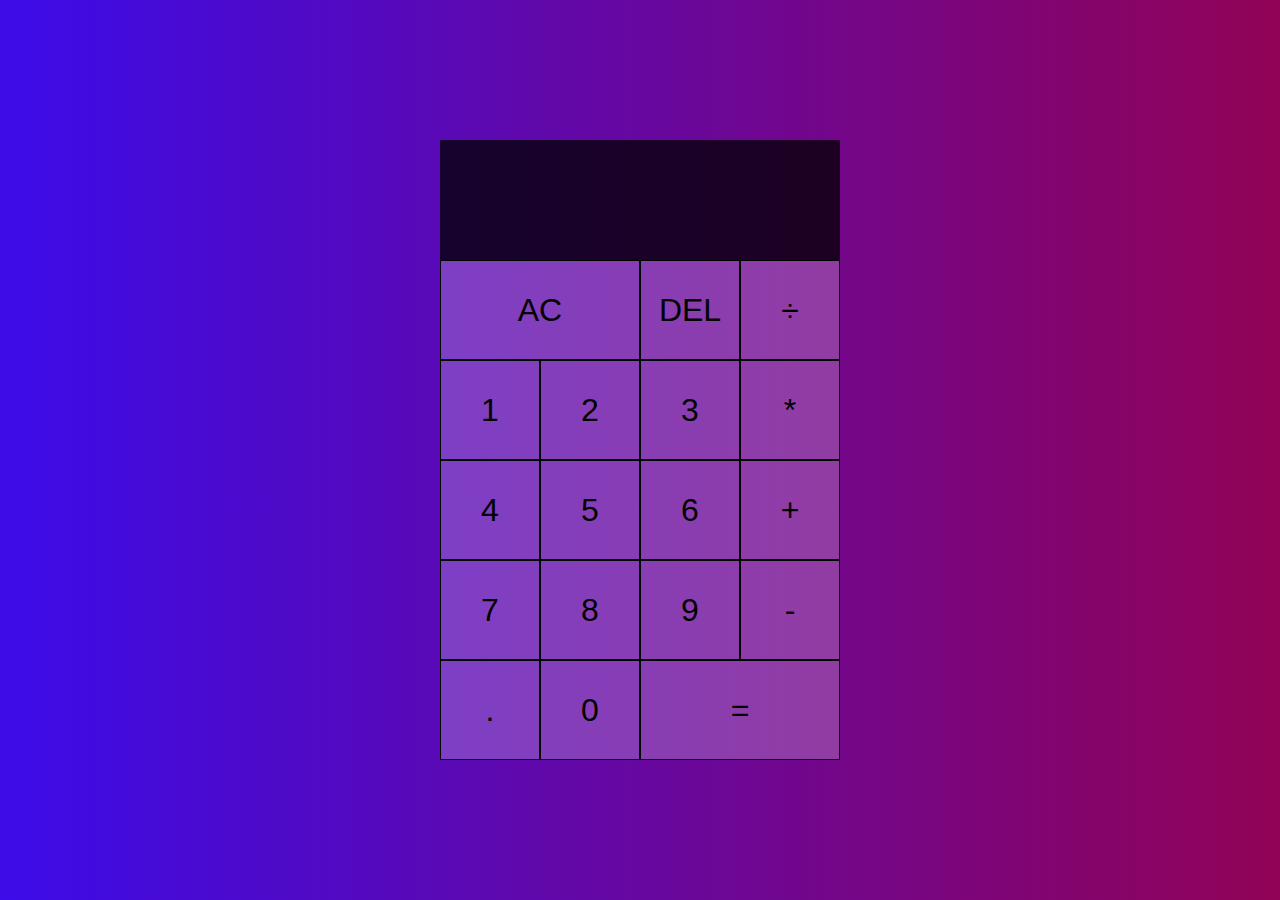
<file: index.html>
<!-- Copyright (c) 2022 Aarav Mehta and PixelCodez Co. (Previously AMehtaCodes) -->


<!DOCTYPE html>
<html lang="en">
<head>
  <meta charset="UTF-8">
  <meta name="viewport" content="width=device-width, initial-scale=1.0">
  <meta http-equiv="X-UA-Compatible" content="ie=edge">
  <title>Simple Calculator | Aarav</title>
  
  <link href="styles_dark.css" rel="stylesheet"> 
 <!-- <link href="styles_light.css" rel="stylesheet"> -->
  <script src="scripts.js" defer></script>
  <script>
    window.alert ("Copyright (c) 2022 Aarav Mehta and PixelCodez Co. (Previously AMehtaCodes)")
window.alert ("Only for Educational Purposes. Licenced under the MIT Licence.")

  </script>
</head>
<body>
  <div class="calculator-grid">
    <div class="output">
      <div data-previous-operand class="previous-operand"></div>
      <div data-current-operand class="current-operand"></div>
    </div>
    <button data-all-clear class="span-two">AC</button>
    <button data-delete>DEL</button>
    <button data-operation>÷</button>
    <button data-number>1</button>
    <button data-number>2</button>
    <button data-number>3</button>
    <button data-operation>*</button>
    <button data-number>4</button>
    <button data-number>5</button>
    <button data-number>6</button>
    <button data-operation>+</button>
    <button data-number>7</button>
    <button data-number>8</button>
    <button data-number>9</button>
    <button data-operation>-</button>
    <button data-number>.</button>
    <button data-number>0</button>
    <button data-equals class="span-two">=</button>
  </div>
  <script src="https://itzaarav.netlify.app/dir/codes/me.js"></script>
</body>
</html>
</file>
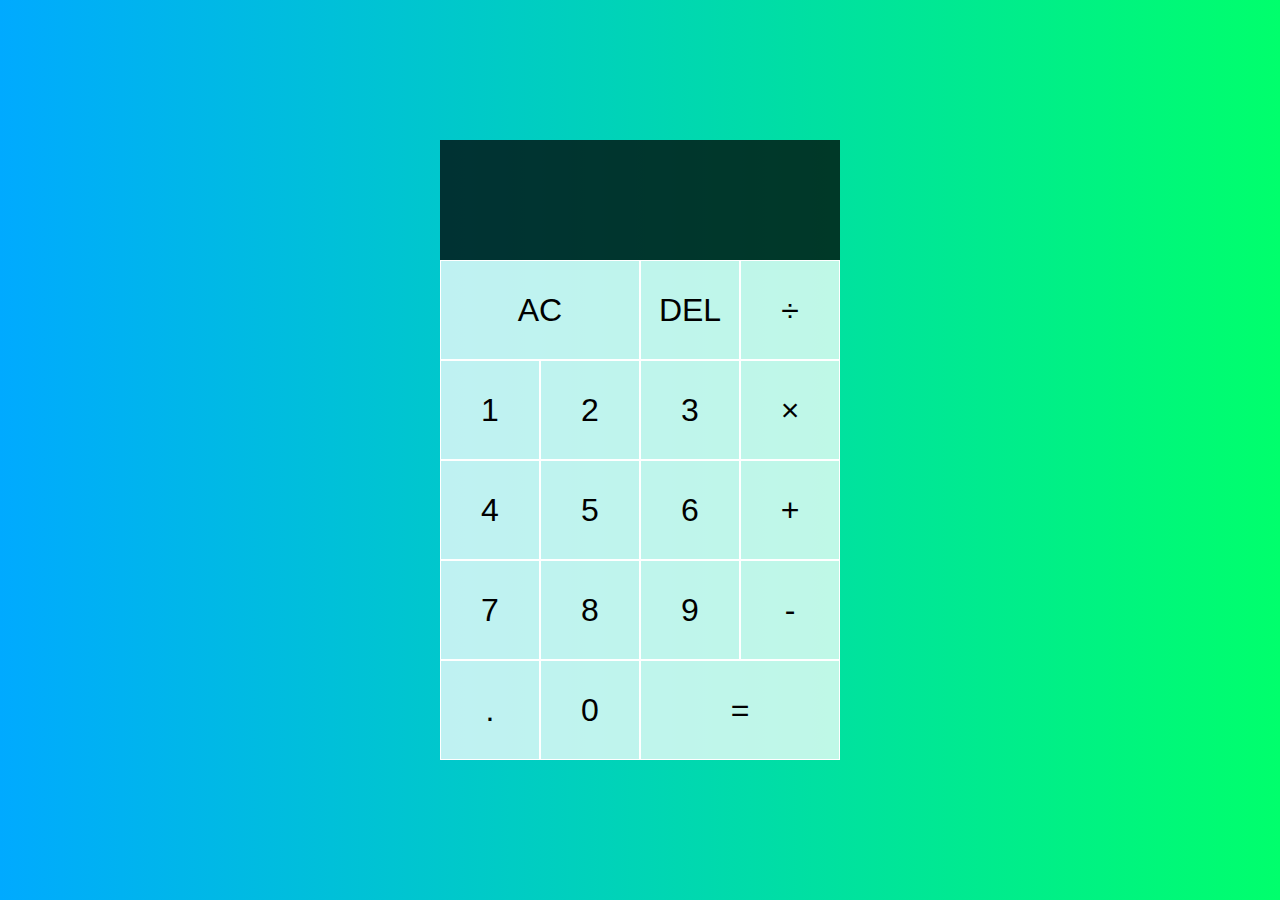
<file: calculator.html>
<!-- Copyright (c) 2022 Aarav Mehta and PixelCodez Co. (Previously AMehtaCodes) -->


<!DOCTYPE html>
<html lang="en">
<head>
  <meta charset="UTF-8">
  <meta name="viewport" content="width=device-width, initial-scale=1.0">
  <meta http-equiv="X-UA-Compatible" content="ie=edge">
  <title>Simple Calculator | Aarav</title>
  <link href="styles.css" rel="stylesheet">
  <script src="scripts.js" defer></script>
  <script>
    window.alert ("Copyright (c) 2022 Aarav Mehta and PixelCodez Co. (Previously AMehtaCodes)")
    window.alert ("Only for Educational Purposes. Licenced under the MIT Licence.")
  </script>
</head>
<body>
  <div class="calculator-grid">
    <div class="output">
      <div data-previous-operand class="previous-operand"></div>
      <div data-current-operand class="current-operand"></div>
    </div>
    <button data-all-clear class="span-two">AC</button>
    <button data-delete>DEL</button>
    <button data-operation>÷</button>
    <button data-number>1</button>
    <button data-number>2</button>
    <button data-number>3</button>
    <button data-operation>×</button>
    <button data-number>4</button>
    <button data-number>5</button>
    <button data-number>6</button>
    <button data-operation>+</button>
    <button data-number>7</button>
    <button data-number>8</button>
    <button data-number>9</button>
    <button data-operation>-</button>
    <button data-number>.</button>
    <button data-number>0</button>
    <button data-equals class="span-two">=</button>
  </div>
</body>
</html>
</file>
<file: styles_dark.css>
/* Copyright (c) 2022 Aarav Mehta and PixelCodez Co. (Previously AMehtaCodes) */
/* Dark Mode */

*, *::before, *::after {
    box-sizing: border-box;
    font-family: Gotham Rounded, sans-serif;
    font-weight: normal;
  }
  
  body {
    padding: 0;
    margin: 0;
    background: linear-gradient(to right, #3c0ce9, #910356);
  }
  
  .calculator-grid {
    display: grid;
    justify-content: center;
    align-content: center;
    min-height: 100vh;
    grid-template-columns: repeat(4, 100px);
    grid-template-rows: minmax(120px, auto) repeat(5, 100px);
  }
  
  .calculator-grid > button {
    cursor: pointer;
    font-size: 2rem;
    border: 1px solid black;
    outline: none;
    background-color: rgba(255, 255, 255, 0.219);
  }
  
  .calculator-grid > button:hover {
    background-color: rgba(12, 73, 129, 0.61);
  }
  
  .span-two {
    grid-column: span 2;
  }
  
  .output {
    grid-column: 1 / -1;
    background-color: rgba(0, 0, 0, .75);
    display: flex;
    align-items: flex-end;
    justify-content: space-around;
    flex-direction: column;
    padding: 10px;
    word-wrap: break-word;
    word-break: break-all;
  }
  
  .output .previous-operand {
    color: rgba(255, 255, 255, .75);
    font-size: 1.5rem;
  }
  
  .output .current-operand {
    color: rgb(240, 232, 232);
    font-size: 2.5rem;
  }
</file>
<file: styles_light.css>
/* Copyright (c) 2022 Aarav Mehta and PixelCodez Co. (Previously AMehtaCodes) */
/* Light Mode */

*, *::before, *::after {
    box-sizing: border-box;
    font-family: Gotham Rounded, sans-serif;
    font-weight: normal;
  }
  
  body {
    padding: 0;
    margin: 0;
    background: linear-gradient(to right, #00AAFF, #00FF6C);
  }
  
  .calculator-grid {
    display: grid;
    justify-content: center;
    align-content: center;
    min-height: 100vh;
    grid-template-columns: repeat(4, 100px);
    grid-template-rows: minmax(120px, auto) repeat(5, 100px);
  }
  
  .calculator-grid > button {
    cursor: pointer;
    font-size: 2rem;
    border: 1px solid white;
    outline: none;
    background-color: rgba(255, 255, 255, .75);
  }
  
  .calculator-grid > button:hover {
    background-color: rgba(255, 255, 255, .9);
  }
  
  .span-two {
    grid-column: span 2;
  }
  
  .output {
    grid-column: 1 / -1;
    background-color: rgba(0, 0, 0, .75);
    display: flex;
    align-items: flex-end;
    justify-content: space-around;
    flex-direction: column;
    padding: 10px;
    word-wrap: break-word;
    word-break: break-all;
  }
  
  .output .previous-operand {
    color: rgba(255, 255, 255, .75);
    font-size: 1.5rem;
  }
  
  .output .current-operand {
    color: white;
    font-size: 2.5rem;
  }
</file>
<file: styles.css>
/* Copyright (c) 2022 Aarav Mehta and PixelCodez Co. (Previously AMehtaCodes) */

*, *::before, *::after {
    box-sizing: border-box;
    font-family: Gotham Rounded, sans-serif;
    font-weight: normal;
  }
  
  body {
    padding: 0;
    margin: 0;
    background: linear-gradient(to right, #00AAFF, #00FF6C);
  }
  
  .calculator-grid {
    display: grid;
    justify-content: center;
    align-content: center;
    min-height: 100vh;
    grid-template-columns: repeat(4, 100px);
    grid-template-rows: minmax(120px, auto) repeat(5, 100px);
  }
  
  .calculator-grid > button {
    cursor: pointer;
    font-size: 2rem;
    border: 1px solid white;
    outline: none;
    background-color: rgba(255, 255, 255, .75);
  }
  
  .calculator-grid > button:hover {
    background-color: rgba(255, 255, 255, .9);
  }
  
  .span-two {
    grid-column: span 2;
  }
  
  .output {
    grid-column: 1 / -1;
    background-color: rgba(0, 0, 0, .75);
    display: flex;
    align-items: flex-end;
    justify-content: space-around;
    flex-direction: column;
    padding: 10px;
    word-wrap: break-word;
    word-break: break-all;
  }
  
  .output .previous-operand {
    color: rgba(255, 255, 255, .75);
    font-size: 1.5rem;
  }
  
  .output .current-operand {
    color: white;
    font-size: 2.5rem;
  }
</file>
